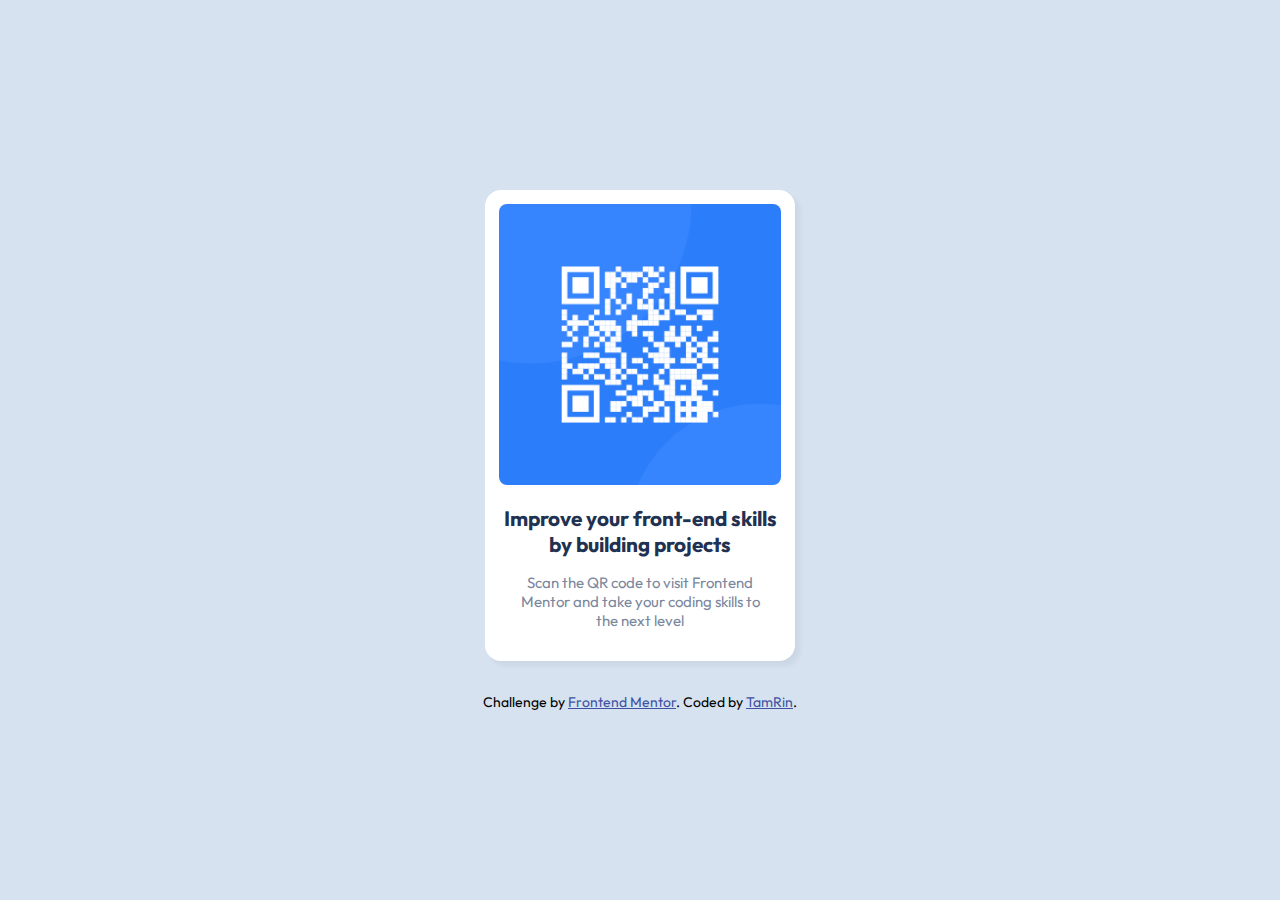
<file: src/index.html>
<!DOCTYPE html>
<html lang="en">
<head>
  <meta charset="UTF-8">
  <meta name="viewport" content="width=device-width, initial-scale=1.0"> <!-- displays site properly based on user's device -->

  <link rel="icon" type="image/png" sizes="32x32" 
  href="/images/favicon-32x32.png">
  <link rel="stylesheet" href="style.css">
  
  <title>Frontend Mentor | QR code component</title>
</head>

<body>
  <main class="container">
    <img src="/images/image-qr-code.png" alt="QR code to frontendmentor.io">
    <h1>
      Improve your front-end skills by building projects
    </h1>
    <p>
      Scan the QR code to visit Frontend 
      Mentor and take your coding skills to the next level
    </p>
  </main>

  <footer class="attribution">
    Challenge by <a href="https://www.frontendmentor.io?ref=challenge" 
    target="_blank">Frontend Mentor</a>. 
    Coded by <a href="#">TamRin</a>.
  </footer>

  
</body>
</html>
</file>
<file: src/style.css>
@import url('https://fonts.googleapis.com/css2?family=Outfit:wght@400;700&display=swap');

* {
    margin: 0;
    padding: 0;
    box-sizing: border-box;
}

:root {
    --White: hsl(0, 0%, 100%);
    --Light-gray: hsl(212, 45%, 89%);
    --Grayish-blue: hsl(220, 15%, 55%);
    --Dark-blue: hsl(218, 44%, 22%);
}

body {
    font-family: "Outfit", sans-serif;
    font-size: 0.9375rem;
    background-color: var(--Light-gray);
    display: flex;
    flex-direction: column;
    align-items: center;
    justify-content: center;
    min-height: 100vh;
    padding: 1.25rem;
}

.container {
    background-color: var(--White);
    padding: .9rem;
    border-radius: 1rem;
    box-shadow: 5px 5px 5px rgba(0, 0, 0, .05);
    margin-bottom: 2rem;
}

.container img {
    width: 100%;
    border-radius: 0.5rem;
    margin-bottom: 1rem;
}

.container h1 {
    color: var(--Dark-blue);
    font-size: 1.3rem;
    text-align: center;
    margin-bottom: 1rem;
}

.container p {
    color: var(--Grayish-blue);
    text-align: center;
    margin: auto .9rem 1rem;
}

.attribution { 
    font-size: 14px; text-align: center; 
}

.attribution a { 
    color: hsl(228, 45%, 44%); 
}

@media (min-width: 500px) {
    .container {
        max-width: 310px;
    }
}
</file>
